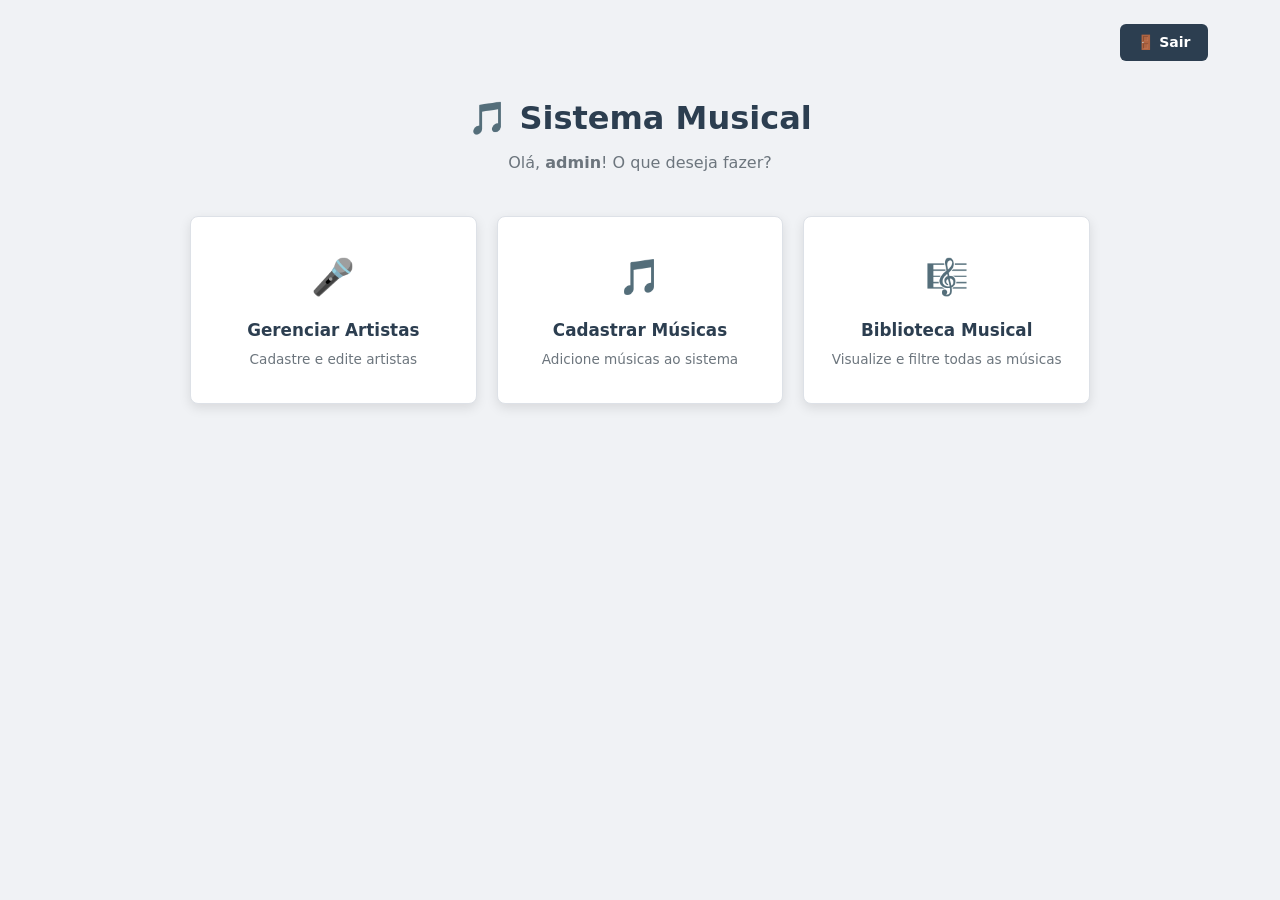
<file: Sistema_musical/index.html>
<!doctype html>
<html lang="pt-br">
  <head>
    <!-- O head é igual ao do login: só muda o title. -->
    <meta charset="UTF-8" />
    <meta name="viewport" content="width=device-width, initial-scale=1.0" />
    <title>Menu Principal — Sistema Musical</title>
    <link
      rel="icon"
      href="data:image/svg+xml,<svg xmlns=%27http://www.w3.org/2000/svg%27 viewBox=%270 0 100 100%27><text y=%27.9em%27 font-size=%2790%27>🎵</text></svg>"
    />
    <link rel="stylesheet" href="styles.css" />
  </head>
  <body>
    <!-- container: caixa com largura máxima, centralizada. Usada em todas as telas, menos no login. -->
    <div class="container">
      <!-- topbar: barra de cima. O CSS (flex-end) joga o botão Sair para a direita. -->
      <div class="topbar">
        <!-- Um link (a) com cara de botão: a classe btn-back deixa ele escuro. -->
        <!-- Na Sprint 2 este link vai para logout.php, que encerra a sessão. -->
        <a href="login.html" class="btn-back">🚪 Sair</a>
      </div>

      <!-- page-header: as boas-vindas, centralizadas. -->
      <div class="page-header">
        <h1>🎵 Sistema Musical</h1>
        <!-- "admin" está fixo (dado inventado). Na Sprint 2 o PHP mostra o nome de quem entrou. -->
        <p>Olá, <strong>admin</strong>! O que deseja fazer?</p>
      </div>

      <!-- menu-grid: a grade dos 3 cards. O CSS usa display: grid para colocá-los lado a lado. -->
      <div class="menu-grid">
        <!-- Cada menu-card tem um link (a) que ocupa o card inteiro: clicar em qualquer parte leva à tela. -->
        <div class="menu-card">
          <a href="cadastro_artista.html">
            <div class="menu-card-icon">🎤</div>
            <!-- ícone grande -->
            <div class="menu-card-title">Gerenciar Artistas</div>
            <!-- título -->
            <div class="menu-card-desc">Cadastre e edite artistas</div>
            <!-- descrição -->
          </a>
        </div>

        <div class="menu-card">
          <a href="cadastro_musica.html">
            <div class="menu-card-icon">🎵</div>
            <div class="menu-card-title">Cadastrar Músicas</div>
            <div class="menu-card-desc">Adicione músicas ao sistema</div>
          </a>
        </div>

        <div class="menu-card">
          <a href="listagem_musicas.html">
            <div class="menu-card-icon">🎼</div>
            <div class="menu-card-title">Biblioteca Musical</div>
            <div class="menu-card-desc">
              Visualize e filtre todas as músicas
            </div>
          </a>
        </div>
      </div>
    </div>
  </body>
</html>
</file>
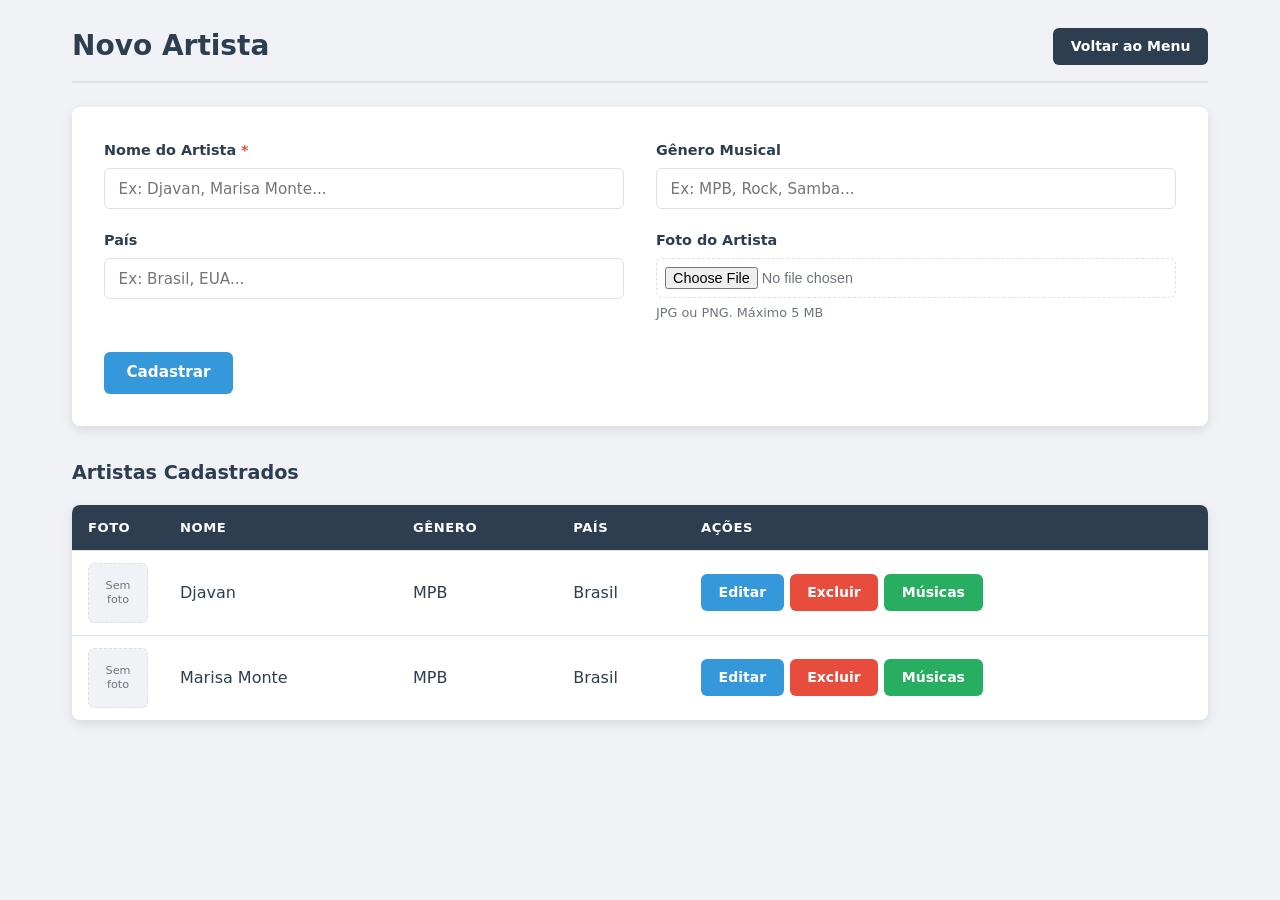
<file: Sistema_musical/cadastro_artista.html>
<!DOCTYPE html>
<html lang="pt-br">
<head>
<meta charset="UTF-8">
<meta name="viewport" content="width=device-width, initial-scale=1.0">
<title>Novo Artista - Sistema Musical</title>
<link rel="icon" href="data:image/svg+xml,<svg xmlns='http://www.w3.org/2000/svg' viewBox='0 0 100 100'><text y='.9em' font-size='90'>🎵</text></svg>">
<link rel="stylesheet" href="styles.css">
</head>
<body>
<div class="container">
  <!-- A mesma barra de título da Biblioteca -->
  <div class="page-header-bar">
    <h2>Novo Artista</h2>
    <div class="header-actions">
      <a href="index.html" class="btn-back">Voltar ao Menu</a>
    </div>
  </div>

  <!-- FORMULARIO DE CADASTRO DO ARTISTA -->
  <form method="post" action="#" enctype="multipart/form-data">
    <div class="form-grid">
      <div class="form-group">
        <label for="nome">Nome do Artista <span style="color:var(--red)">*</span></label>
        <input type="text" id="nome" name="nome" required placeholder="Ex: Djavan, Marisa Monte...">
      </div>
      <div class="form-group">
        <label for="genero">Gênero Musical</label>
        <input type="text" id="genero" name="genero" placeholder="Ex: MPB, Rock, Samba...">
      </div>
      <div class="form-group">
        <label for="pais">País</label>
        <input type="text" id="pais" name="pais" placeholder="Ex: Brasil, EUA...">
      </div>
      <div class="form-group">
        <label for="imagem">Foto do Artista</label>
        <input type="file" id="imagem" name="imagem" accept="image/*">
        <small>JPG ou PNG. Máximo 5 MB</small>
      </div>
    </div>
    <div class="form-actions">
      <button type="submit" class="btn-primary">Cadastrar</button>
    </div>
  </form>

  <!-- TABELA DE ARTISTAS -->
  <h3>Artistas Cadastrados</h3>
  <div class="table-container">
    <table>
      <thead>
        <tr>
          <th class="col-foto">Foto</th>
          <th>Nome</th>
          <th>Gênero</th>
          <th>País</th>
          <th class="col-acoes">Ações</th>
        </tr>
      </thead>
      <tbody>
        <tr>
          <td><div class="no-image">Sem<br>foto</div></td>
          <td>Djavan</td>
          <td>MPB</td>
          <td>Brasil</td>
          <td>
            <div class="action-buttons">
              <a href="#" class="btn-edit">Editar</a>
              <a href="#" class="btn-delete">Excluir</a>
              <a href="cadastro_musica.html" class="btn-music">Músicas</a>
            </div>
          </td>
        </tr>
        <tr>
          <td><div class="no-image">Sem<br>foto</div></td>
          <td>Marisa Monte</td>
          <td>MPB</td>
          <td>Brasil</td>
          <td>
            <div class="action-buttons">
              <a href="#" class="btn-edit">Editar</a>
              <a href="#" class="btn-delete">Excluir</a>
              <a href="cadastro_musica.html" class="btn-music">Músicas</a>
            </div>
          </td>
        </tr>
      </tbody>
    </table>
  </div>
</div>
</body>
</html>
</file>
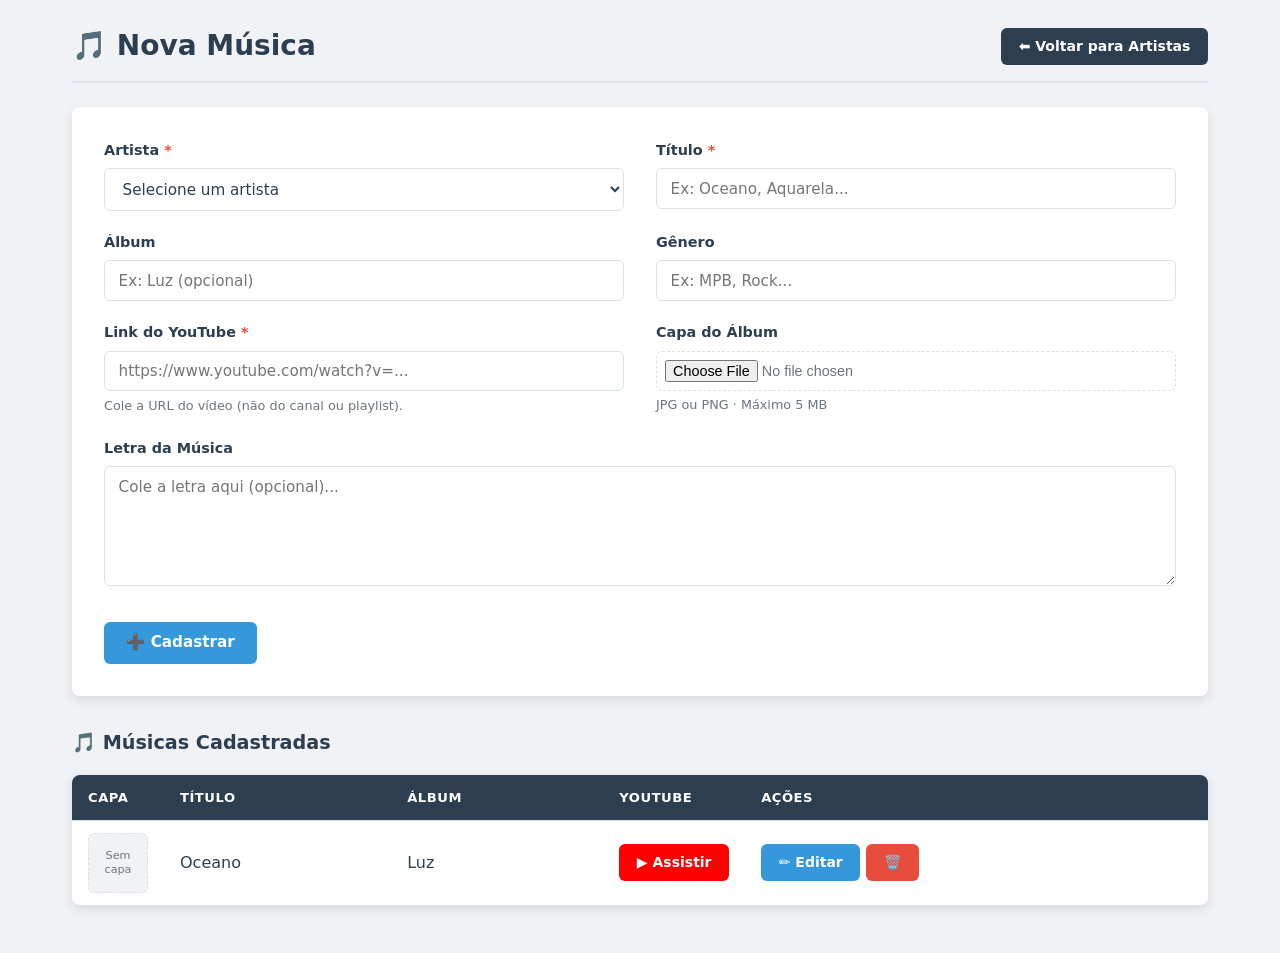
<file: Sistema_musical/cadastro_musica.html>
<!doctype html>
<html lang="pt-br">
  <head>
    <meta charset="UTF-8" />
    <meta name="viewport" content="width=device-width, initial-scale=1.0" />
    <title>Nova Música — Sistema Musical</title>
    <link
      rel="icon"
      href="data:image/svg+xml,<svg xmlns=%27http://www.w3.org/2000/svg%27 viewBox=%270 0 100 100%27><text y=%27.9em%27 font-size=%2790%27>🎵</text></svg>"
    />
    <link rel="stylesheet" href="styles.css" />
  </head>
  <body>
    <div class="container">
      <!-- Aqui o botão volta para os ARTISTAS: chegamos nesta tela pelo botão verde "Músicas". -->
      <div class="page-header-bar">
        <h2>🎵 Nova Música</h2>
        <div class="header-actions">
          <a href="cadastro_artista.html" class="btn-back"
            >⬅ Voltar para Artistas</a
          >
        </div>
      </div>

      <!-- FORMULÁRIO DA MÚSICA (a "obra"). Igual ao do artista: post, enctype e form-grid. -->
      <form method="post" action="#" enctype="multipart/form-data">
        <div class="form-grid">
          <!-- Linha 1: Artista + Título -->
          <div class="form-group">
            <label for="artista_id"
              >Artista <span style="color: var(--red)">*</span></label
            >
            <!--
select required: a música PRECISA de um artista.
A 1a opção tem value="" (vazio): se a pessoa não escolher, o required bloqueia.
value="1", "2": o código do artista. Na Sprint 2 é assim que o banco
liga a música ao artista dela (chave estrangeira artista_id).
-->
            <select name="artista_id" id="artista_id" required>
              <option value="">Selecione um artista</option>
              <option value="1">Djavan</option>
              <option value="2">Marisa Monte</option>
            </select>
          </div>

          <div class="form-group">
            <label for="titulo"
              >Título <span style="color: var(--red)">*</span></label
            >
            <input
              type="text"
              id="titulo"
              name="titulo"
              required
              placeholder="Ex: Oceano, Aquarela..."
            />
          </div>

          <!-- Linha 2: Álbum + Gênero (opcionais) -->
          <div class="form-group">
            <label for="album">Álbum</label>
            <input
              type="text"
              id="album"
              name="album"
              placeholder="Ex: Luz (opcional)"
            />
          </div>

          <div class="form-group">
            <label for="genero">Gênero</label>
            <input
              type="text"
              id="genero"
              name="genero"
              placeholder="Ex: MPB, Rock..."
            />
          </div>

          <!-- Linha 3: YouTube + Capa -->
          <div class="form-group">
            <label for="youtube_link"
              >Link do YouTube <span style="color: var(--red)">*</span></label
            >
            <!-- type="url": o navegador confere se é um endereço de internet (http...). -->
            <input
              type="url"
              id="youtube_link"
              name="youtube_link"
              required
              placeholder="https://www.youtube.com/watch?v=..."
            />
            <small>Cole a URL do vídeo (não do canal ou playlist).</small>
          </div>

          <div class="form-group">
            <label for="imagem_capa">Capa do Álbum</label>
            <!-- O mesmo campo de foto do artista: só imagens. -->
            <input
              type="file"
              id="imagem_capa"
              name="imagem_capa"
              accept="image/*"
            />
            <small>JPG ou PNG · Máximo 5 MB</small>
          </div>

          <!-- Linha 4: Letra. A classe "full" faz este campo ocupar as 2 colunas (grid-column: 1 / -1). -->
          <div class="form-group full">
            <label for="letra">Letra da Música</label>
            <!-- textarea: caixa de texto com várias linhas. Diferente do input, ela tem fechamento. -->
            <textarea
              id="letra"
              name="letra"
              placeholder="Cole a letra aqui (opcional)..."
            ></textarea>
          </div>
        </div>
        <!-- fim .form-grid -->

        <div class="form-actions">
          <button type="submit" class="btn-primary">➕ Cadastrar</button>
        </div>
      </form>

      <!-- ========== TABELA DE MÚSICAS DO ARTISTA (dados fixos nesta fase) ========== -->
      <h3>🎵 Músicas Cadastradas</h3>
      <div class="table-container">
        <table>
          <thead>
            <tr>
              <th class="col-capa">Capa</th>
              <th>Título</th>
              <th>Álbum</th>
              <th class="col-youtube">YouTube</th>
              <th class="col-acoes">Ações</th>
            </tr>
          </thead>
          <tbody>
            <tr>
              <td>
                <div class="no-image">Sem<br />capa</div>
              </td>
              <td>Oceano</td>
              <td>Luz</td>
              <!-- Abre o vídeo numa aba nova. -->
              <td>
                <a href="#" target="_blank" class="btn-youtube">▶ Assistir</a>
              </td>
              <td>
                <div class="action-buttons">
                  <a href="#" class="btn-edit">✏️ Editar</a>
                  <a href="#" class="btn-delete">🗑️</a>
                </div>
              </td>
            </tr>
          </tbody>
        </table>
      </div>
    </div>
  </body>
</html>
</file>
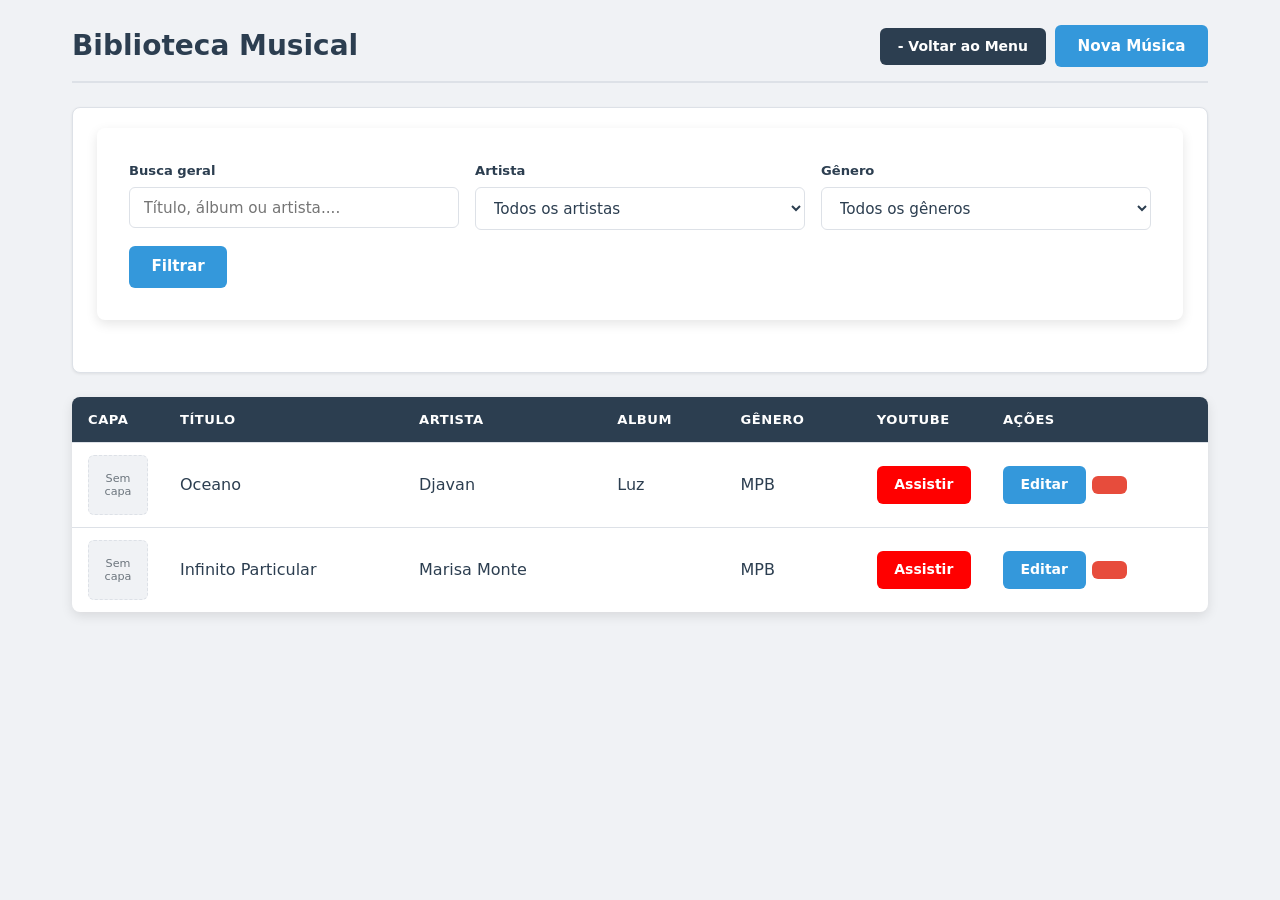
<file: Sistema_musical/listagem_musicas.html>
<!doctype html>
<html lang="pt-br">
  <head>
    <meta charset="UTF-8" />
    <meta name="viewport" content="width=device-width, initial-scale=1.0" />
    <title>Biblioteca Musical Sistema Musical</title>
    <link
      rel="icon"
      href="data:image/svg+xml,<svg xmlns=%27http://www.w3.org/2000/svg%27 viewBox=%270 0 100 100%27><text y=%27.9em%27 font-size=%2790%27>门</text></svg>"
    />
    <link rel="stylesheet" href="styles.css" />
  </head>
  <body>
    <div class="container">
      <!-- CABEÇALHO DA PAGINA -->
      <div class="page-header-bar">
        <h2>Biblioteca Musical</h2>

        <div class="header-actions">
          <a href="index.html" class="btn-back">- Voltar ao Menu</a>
          <a href="cadastro_musica.html" class="btn-primary"> Nova Música</a>
        </div>
      </div>

      <!-- FILTROS -->
      <div class="filters">
        <form method="get" class="filter-form" action="#">
          <div class="filter-group">
            <div class="filter-item">
              <label for="busca">Busca geral</label>
              <input
                type="text"
                name="busca"
                id="busca"
                placeholder="Título, álbum ou artista...."
              />
            </div>
            <div class="filter-item">
              <label for="artista">Artista</label>
              <select name="artista" id="artista">
                <option value="">Todos os artistas</option>
                <option value="1">Djavan</option>
                <option value="2">Marisa Monte</option>
              </select>
            </div>
            <div class="filter-item">
              <label for="genero">Gênero</label>
              <select name="genero" id="genero">
                <option value="">Todos os gêneros</option>
                <option value="MPB">MPB</option>
              </select>
            </div>
          </div>
          <div class="filter-actions">
            <button type="submit" class="btn-primary">Filtrar</button>
          </div>
        </form>
      </div>

      <!-- TABELA DE MUSICAS -->
      <div class="table-container">
        <table>
          <thead>
            <tr>
              <th class="col-capa">Capa</th>
              <th>Título</th>
              <th>Artista</th>
              <th>Album</th>
              <th>Gênero</th>
              <th class="col-youtube">YouTube</th>
              <th class="col-acoes">Ações</th>
            </tr>
          </thead>

          <tbody>
            <tr>
              <td>
                <div class="no-image">Sem<br />capa</div>
              </td>
              <td>Oceano</td>
              <td>Djavan</td>
              <td>Luz</td>
              <td>MPB</td>
              <td>
                <a href="#" target="_blank" class="btn-youtube"> Assistir</a>
              </td>
              <td>
                <div class="action-buttons">
                  <a href="#" class="btn-edit"> Editar</a>
                  <a href="#" class="btn-delete"></a>
                </div>
              </td>
            </tr>
            <tr>
              <td>
                <div class="no-image">Sem<br />capa</div>
              </td>
              <td>Infinito Particular</td>
              <td>Marisa Monte</td>
              <td></td>
              <td>MPB</td>
              <td>
                <a href="#" target="_blank" class="btn-youtube"> Assistir</a>
              </td>
              <td>
                <div class="action-buttons">
                  <a href="#" class="btn-edit"> Editar</a>
                  <a href="#" class="btn-delete"></a>
                </div>
              </td>
            </tr>
          </tbody>
        </table>
      </div>
    </div>
  </body>
</html>
</file>
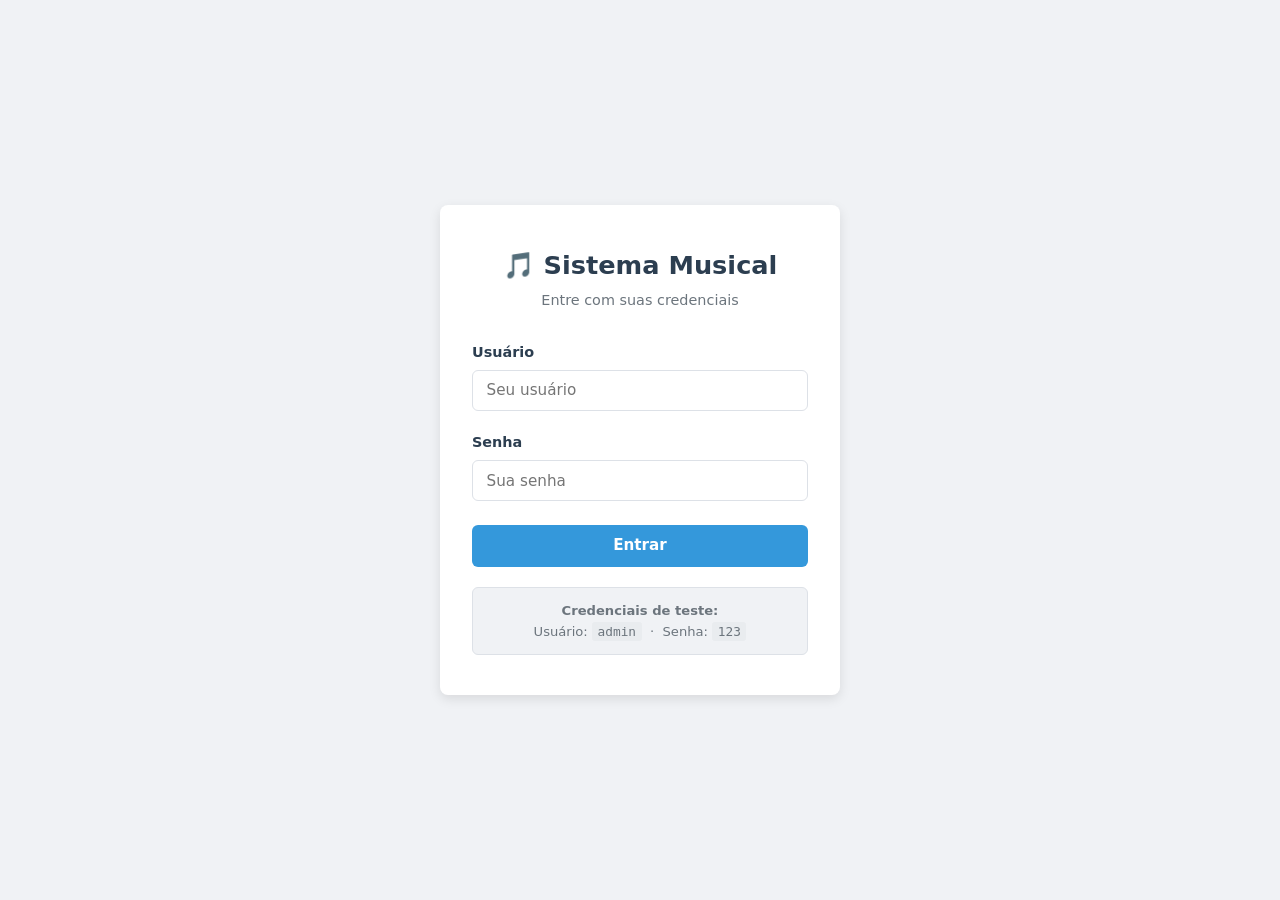
<file: Sistema_musical/login.html>
<!doctype html>
<!-- DOCTYPE: avisa ao navegador que esta página é HTML5. Sempre a 1a linha. -->
<html lang="pt-br">
  <!-- lang="pt-br": o conteúdo está em português (ajuda o Google e o leitor de tela). -->

  <head>
    <!-- HEAD: configurações da página. Nada daqui aparece dentro da página. -->
    <meta charset="UTF-8" />
    <!-- UTF-8: libera os acentos (ç, ã, é). -->
    <meta name="viewport" content="width=device-width, initial-scale=1.0" />
    <!-- viewport: faz a página caber na tela do celular. -->
    <title>Login — Sistema Musical</title>
    <!-- title: o nome que aparece na aba do navegador. -->
    <link
      rel="icon"
      href="data:image/svg+xml,<svg xmlns=%27http://www.w3.org/2000/svg%27 viewBox=%270 0 100 100%27><text y=%27.9em%27 font-size=%2790%27>🎵</text></svg>"
    />
    <!-- rel="icon": o ícone da aba. Aqui é o emoji 🎵 desenhado direto no código. -->
    <link rel="stylesheet" href="styles.css" />
    <!-- rel="stylesheet": liga o arquivo de estilo. Todas as telas usam o MESMO styles.css. -->
  </head>

  <!-- A classe login-page é usada no CSS para centralizar o cartão no meio da tela. -->
  <body class="login-page">
    <!-- login-card: a caixa branca que guarda o login inteiro. -->
    <div class="login-card">
      <!-- login-header: título e subtítulo, centralizados pelo CSS. -->
      <div class="login-header">
        <h1>🎵 Sistema Musical</h1>
        <p>Entre com suas credenciais</p>
      </div>

      <!--
FORM: o formulário de login.
method="post": envia os dados escondidos (não aparecem no endereço).
action="#": por enquanto não envia para lugar nenhum.
Na Sprint 2 (back-end), o action vai mandar os dados para o PHP.
-->
      <form method="post" action="#">
        <!-- form-group: junta um rótulo (label) e seu campo (input). -->
        <div class="form-group">
          <!-- for="usuario" é igual ao id do input: clicar no texto foca o campo. -->
          <label for="usuario">Usuário</label>
          <input
            type="text"
            id="usuario"
            name="usuario"
            required
            autocomplete="username"
            placeholder="Seu usuário"
          />
          <!--
type="text": campo de texto comum.
name: o nome do dado que o PHP vai receber na Sprint 2.
required: o navegador não deixa enviar vazio.
autocomplete: o navegador pode sugerir o usuário salvo.
placeholder: a dica cinza dentro do campo.
-->
        </div>

        <div class="form-group">
          <label for="senha">Senha</label>
          <!-- type="password": esconde o que a pessoa digita (●●●). -->
          <input
            type="password"
            id="senha"
            name="senha"
            required
            autocomplete="current-password"
            placeholder="Sua senha"
          />
        </div>

        <!-- type="submit": envia o formulário. A classe btn-primary deixa o botão azul. -->
        <button type="submit" class="btn-primary">Entrar</button>
      </form>

      <!-- login-hint: a dica com as credenciais de teste. <code> mostra em fonte de código. -->
      <div class="login-hint">
        <strong>Credenciais de teste:</strong><br />
        Usuário: <code>admin</code> &nbsp;·&nbsp; Senha: <code>123</code>
        <!-- &nbsp; = espaço que não quebra a linha. -->
      </div>
    </div>
  </body>
</html>
</file>
<file: Sistema_musical/styles.css>
/* =============================================
   SISTEMA MUSICAL: Folha de Estilos Principal
   ============================================= */

:root {
  --primary: #2c3e50;
  --blue: #3498db;
  --blue-dark: #2980b9;
  --green: #27ae60;
  --red: #e74c3c;
  --red-dark: #c0392b;
  --bg: #f0f2f5;
  --surface: #ffffff;
  --border: #dde1e7;
  --text: #2c3e50;
  --text-muted: #6c757d;
  --shadow-sm: 0 1px 3px rgba(0, 0, 0, 0.08);
  --shadow-md: 0 4px 12px rgba(0, 0, 0, 0.1);
  --radius: 8px;
  --font: "Segoe UI", system-ui, -apple-system, sans-serif;
}

*,
*::before,
*::after {
  margin: 0;
  padding: 0;
  box-sizing: border-box;
}

body {
  font-family: var(--font);
  background-color: var(--bg);
  color: var(--text);
  line-height: 1.6;
  min-height: 100vh;
}

/* FORMULÁRIOS */

form {
  background: var(--surface);
  padding: 2rem;
  border-radius: var(--radius);
  box-shadow: var(--shadow-md);
  margin-bottom: 2rem;
}

.form-group {
  margin-bottom: 1.25rem;
}

label {
  display: block;
  margin-bottom: 0.4rem;
  font-size: 0.9rem;
  font-weight: 600;
  color: var(--primary);
}

input[type="text"],
input[type="password"],
textarea,
select {
  width: 100%;
  padding: 0.65rem 0.85rem;
  border: 1.5px solid var(--border);
  border-radius: 6px;
  font-size: 0.95rem;
  font-family: var(--font);
  color: var(--text);
  background: var(--surface);
  transition:
    border-color 0.2s,
    box-shadow 0.2s;
}

input:focus,
textarea:focus,
select:focus {
  outline: none;
  border-color: var(--blue);
  box-shadow: 0 0 0 3px rgba(52, 152, 219, 0.15);
}

/* BOTÕES */

.btn-primary,
.btn-edit,
.btn-delete,
.btn-music,
.btn-back,
.btn-youtube {
  display: inline-flex;
  align-items: center;
  justify-content: center;
  gap: 0.35rem;
  padding: 0.55rem 1.1rem;
  border: none;
  border-radius: 6px;
  font-size: 0.875rem;
  font-weight: 600;
  font-family: var(--font);
  cursor: pointer;
  text-decoration: none;
  white-space: nowrap;
  transition:
    background-color 0.2s,
    transform 0.15s,
    box-shadow 0.2s;
  line-height: 1.4;
}

.btn-primary {
  padding: 0.65rem 1.4rem;
  font-size: 0.95rem;
  background: var(--blue);
  color: #fff;
}

.btn-primary:hover {
  background: var(--blue-dark);
  transform: translateY(-1px);
  box-shadow: var(--shadow-sm);
}

.btn-back {
  background: var(--primary);
  color: #fff;
}

.btn-back:hover {
  background: #1a252f;
}

/* TELA DE LOGIN */

.login-page {
  display: flex;
  justify-content: center;
  align-items: center;
  min-height: 100vh;
  background: var(--bg);
  padding: 1rem;
}

.login-card {
  background: var(--surface);
  padding: 2.5rem 2rem;
  border-radius: var(--radius);
  box-shadow: var(--shadow-md);
  width: 100%;
  max-width: 400px;
}

.login-card form {
  background: none;
  box-shadow: none;
  padding: 0;
  margin: 0;
}

.login-header {
  text-align: center;
  margin-bottom: 1.75rem;
}

.login-header h1 {
  font-size: 1.6rem;
  color: var(--primary);
  margin-bottom: 0.25rem;
}

.login-header p {
  color: var(--text-muted);
  font-size: 0.9rem;
}

.login-card .btn-primary {
  width: 100%;
  margin-top: 0.25rem;
}

.login-hint {
  margin-top: 1.25rem;
  padding: 0.75rem 1rem;
  background: var(--bg);
  border-radius: 6px;
  text-align: center;
  font-size: 0.82rem;
  color: var(--text-muted);
  border: 1px solid var(--border);
}

.login-hint code {
  background: #e9ecef;
  padding: 0.1rem 0.35rem;
  border-radius: 3px;
  font-size: 0.8rem;
}

/* LAYOUT BASE */

.container {
  max-width: 1200px;
  margin: 0 auto;
  padding: 24px 32px;
}

/* MENU PRINCIPAL */

.topbar {
  display: flex;
  justify-content: flex-end;
  margin-bottom: 2rem;
}

.page-header {
  text-align: center;
  margin-bottom: 2.5rem;
}

.page-header h1 {
  font-size: 2rem;
  color: var(--primary);
  margin-bottom: 0.35rem;
}

.page-header p {
  color: var(--text-muted);
  font-size: 1rem;
}

.menu-grid {
  display: grid;
  grid-template-columns: repeat(auto-fit, minmax(240px, 1fr));
  gap: 1.25rem;
  max-width: 900px;
  margin: 0 auto;
}

.menu-card {
  background: var(--surface);
  border-radius: var(--radius);
  box-shadow: var(--shadow-md);
  transition:
    transform 0.2s,
    box-shadow 0.2s;
  border: 1px solid var(--border);
}

.menu-card:hover {
  transform: translateY(-4px);
  box-shadow: 0 8px 20px rgba(0, 0, 0, 0.13);
}

.menu-card a {
  display: block;
  padding: 2rem 1.5rem;
  text-align: center;
  text-decoration: none;
  color: var(--text);
}

.menu-card-icon {
  font-size: 2.2rem;
  margin-bottom: 0.75rem;
}

.menu-card-title {
  font-size: 1.05rem;
  font-weight: 600;
  color: var(--primary);
  margin-bottom: 0.35rem;
}

.menu-card-desc {
  font-size: 0.85rem;
  color: var(--text-muted);
}

/* Cores dos botões de ação da tabela */
.btn-edit {
  background: var(--blue);
  color: #fff;
}
.btn-edit:hover {
  background: var(--blue-dark);
}
.btn-delete {
  background: var(--red);
  color: #fff;
}
.btn-delete:hover {
  background: var(--red-dark);
}

/* O vermelho do YouTube, para reconhecer na hora. */
.btn-youtube {
  background: #ff0000;
  color: #fff;
}
.btn-youtube:hover {
  background: #cc0000;
}

/* 8. TIPOGRAFIA [h2 na AULA 2] */
h2 {
  font-size: 1.75rem;
  font-weight: 600;
  color: var(--primary);
  margin-bottom: 1.5rem;
  padding-bottom: 0.75rem;
  border-bottom: 2px solid var(--border);
}

/* 9. CABEÇALHO DE PÁGINA COM AÇÕES [AULA 2] */
.page-header-bar {
  display: flex;
  align-items: center;
  justify-content: space-between;
  gap: 1rem;
  margin-bottom: 1.5rem;
  padding-bottom: 0.75rem;
  border-bottom: 2px solid var(--border);
  flex-wrap: wrap;
}

.page-header-bar h2 {
  margin: 0;
  padding: 0;
  border: none;
  font-size: 1.75rem;
  font-weight: 600;
  color: var(--primary);
}

.page-header-bar .header-actions {
  display: flex;
  gap: 0.6rem;
  flex-wrap: wrap;
  align-items: center;
}

/* 11. TABELAS [AULA 2] */
.table-container {
  background: var(--surface);
  border-radius: var(--radius);
  box-shadow: var(--shadow-md);
  overflow: hidden;
  margin-bottom: 1.5rem;
}

table {
  width: 100%;
  border-collapse: collapse;
}

th,
td {
  padding: 12px 16px;
  text-align: left;
  vertical-align: middle;
  border-bottom: 1px solid var(--border);
}

th {
  background: var(--primary);
  color: #fff;
  font-size: 0.82rem;
  font-weight: 600;
  letter-spacing: 0.04em;
  text-transform: uppercase;
  white-space: nowrap;
}

tbody tr:last-child td {
  border-bottom: none;
}
tbody tr:hover {
  background: #f8fafc;
}

.col-foto,
.col-capa {
  width: 90px;
  white-space: nowrap;
}
.col-youtube {
  width: 110px;
  white-space: nowrap;
}
.col-acoes {
  white-space: nowrap;
}

.action-buttons {
  display: flex;
  gap: 6px;
  align-items: center;
  flex-wrap: nowrap;
}

.table-thumbnail {
  width: 60px;
  height: 60px;
  object-fit: cover;
  border-radius: 6px;
  display: block;
}

.no-image {
  width: 60px;
  height: 60px;
  background: var(--bg);
  border: 1.5px dashed var(--border);
  border-radius: 6px;
  display: flex;
  align-items: center;
  justify-content: center;
  font-size: 0.7rem;
  color: var(--text-muted);
  text-align: center;
  line-height: 1.2;
}

td.empty-cell {
  text-align: center;
  color: var(--text-muted);
  padding: 2rem;
  font-size: 0.95rem;
}

/* 14. FILTROS [AULA 2] */
.filters {
  background: var(--surface);
  padding: 1.25rem 1.5rem;
  border-radius: var(--radius);
  box-shadow: var(--shadow-sm);
  margin-bottom: 1.5rem;
  border: 1px solid var(--border);
}

.filter-group {
  display: flex;
  gap: 1rem;
  flex-wrap: wrap;
  margin-bottom: 1rem;
}

.filter-item {
  flex: 1;
  min-width: 180px;
}

.filter-item label {
  font-size: 0.82rem;
}

.filter-actions {
  display: flex;
  gap: 0.75rem;
  align-items: center;
}

/* [AULA 3] Botão Verde para ir para as músicas do artista */
.btn-music { background: var(--green); color: #fff; }
.btn-music:hover { background: #219a52; }

/* [AULA 3] O subtítulo das tabelas dos cadastros */
h3 {
  font-size: 1.2rem;
  font-weight: 600;
  color: var(--primary);
  margin: 2rem 0 1rem;
}

/* [AULA 3] Seletor de atributo: só o input de arquivo */
input[type="file"] {
  width: 100%;
  padding: .5rem;
  border: 1.5px dashed var(--border);
  border-radius: 6px;
  font-size: .9rem;
  color: var(--text-muted);
  cursor: pointer;
}

/* [AULA 3] O texto de ajuda fica embaixo do campo, pequeno e cinza */
small {
  display: block;
  margin-top: .3rem;
  font-size: .8rem;
  color: var(--text-muted);
}

/* [AULA 3] 2 colunas iguais */
.form-grid {
  display: grid;
  grid-template-columns: 1fr 1fr;
  gap: 0 2rem;
}

/* [AULA 3] Os botões abaixo do formulário, lado a lado */
.form-actions {
  display: flex;
  gap: .75rem;
  align-items: center;
  flex-wrap: wrap;
  margin-top: .5rem;
  grid-column: 1 / -1;
}

/* [AULA 3] Mostra a foto já salva ao editar (usada na Sprint 2) */
.current-image {
  display: flex;
  align-items: center;
  gap: .75rem;
  margin-top: .75rem;
  padding: .75rem;
  background: var(--bg);
  border-radius: 6px;
}

.current-image img {
  width: 64px;
  height: 64px;
  object-fit: cover;
  border-radius: 6px;
  flex-shrink: 0;
}

.current-image small {
  margin: 0;
  color: var(--text-muted);
}

/* -----------------------------------------------
4. MENSAGENS [AULA 4, usadas de verdade na Sprint 2]
Ex.: "Artista cadastrado!" (success) ou "Senha incorreta" (error).
----------------------------------------------- */
.message {
display: flex;
align-items: center;
gap: .6rem;
padding: .85rem 1.1rem;
border-radius: 6px;
margin-bottom: 1.25rem;
font-size: .95rem;
font-weight: 500;
}

.message.success { background: #d4edda; color: #155724; border: 1px solid #c3e6cb; }
.message.error { background: #f8d7da; color: #721c24; border: 1px solid #f5c6cb; }

/* [AULA 4] A caixa da letra: começa com 120px de altura.
resize: vertical deixa esticar só para baixo. */
textarea {
min-height: 120px;
resize: vertical;
}


/* -----------------------------------------------
10. FORMULÁRIO EM GRADE [AULAS 3 e 4]
----------------------------------------------- */
/* [AULA 4] Outros tipos de input ficam iguais ao text. */
input[type="number"],
input[type="url"],
input[type="date"] {
width: 100%;
padding: .65rem .85rem;
border: 1.5px solid var(--border);
border-radius: 6px;
font-size: .95rem;
font-family: var(--font);
color: var(--text);
background: var(--surface);
transition: border-color .2s, box-shadow .2s;
}

/* [AULA 4] O campo com a classe "full" vai da 1a à última linha
da grade: ocupa as 2 colunas (usado na letra da música). */
.form-grid .form-group.full {
grid-column: 1 / -1;
}


/* -----------------------------------------------
15. UTILITÁRIOS [AULA 4]
Classes pequenas para usar direto no HTML, sem criar regra nova.
mt = margin-top, mb = margin-bottom.
----------------------------------------------- */
.text-center { text-align: center; }
.text-muted { color: var(--text-muted); font-size: .9rem; }

.mt-1 { margin-top: .5rem; }
.mt-2 { margin-top: 1rem; }
.mt-3 { margin-top: 1.5rem; }
.mb-1 { margin-bottom: .5rem; }
.mb-2 { margin-bottom: 1rem; }
.mb-3 { margin-bottom: 1.5rem; }


/* -----------------------------------------------
16. RESPONSIVIDADE [AULA 4]

Tudo aqui dentro só vale em telas de até 768px (celular e
tablet em pé). Fica no FIM do arquivo para vencer as regras de cima.
Teste: F12, depois o ícone de celular (modo responsivo).
----------------------------------------------- */
@media (max-width: 768px) {
.container { padding: 16px; } /* menos espaço nas bordas */
h2 { font-size: 1.4rem; }
form { padding: 1.25rem; }
.form-grid { grid-template-columns: 1fr; } /* formulário em 1 coluna */
.filter-group { flex-direction: column; gap: .75rem; } /* filtros empilhados */
.filter-item { min-width: 100%; }
.table-container { overflow-x: auto; } /* tabela rola para o lado */
table { min-width: 560px; }
th, td { padding: 10px 12px; font-size: .85rem; }
.table-thumbnail,
.no-image { width: 48px; height: 48px; }
.col-foto, .col-capa { width: 68px; }
.action-buttons { flex-wrap: wrap; gap: 4px; }
.btn-edit, .btn-delete, .btn-music, .btn-youtube {
padding: .4rem .7rem;
font-size: .78rem;
}
.menu-grid { grid-template-columns: 1fr; } /* menu: 1 card por linha */
}
</file>
